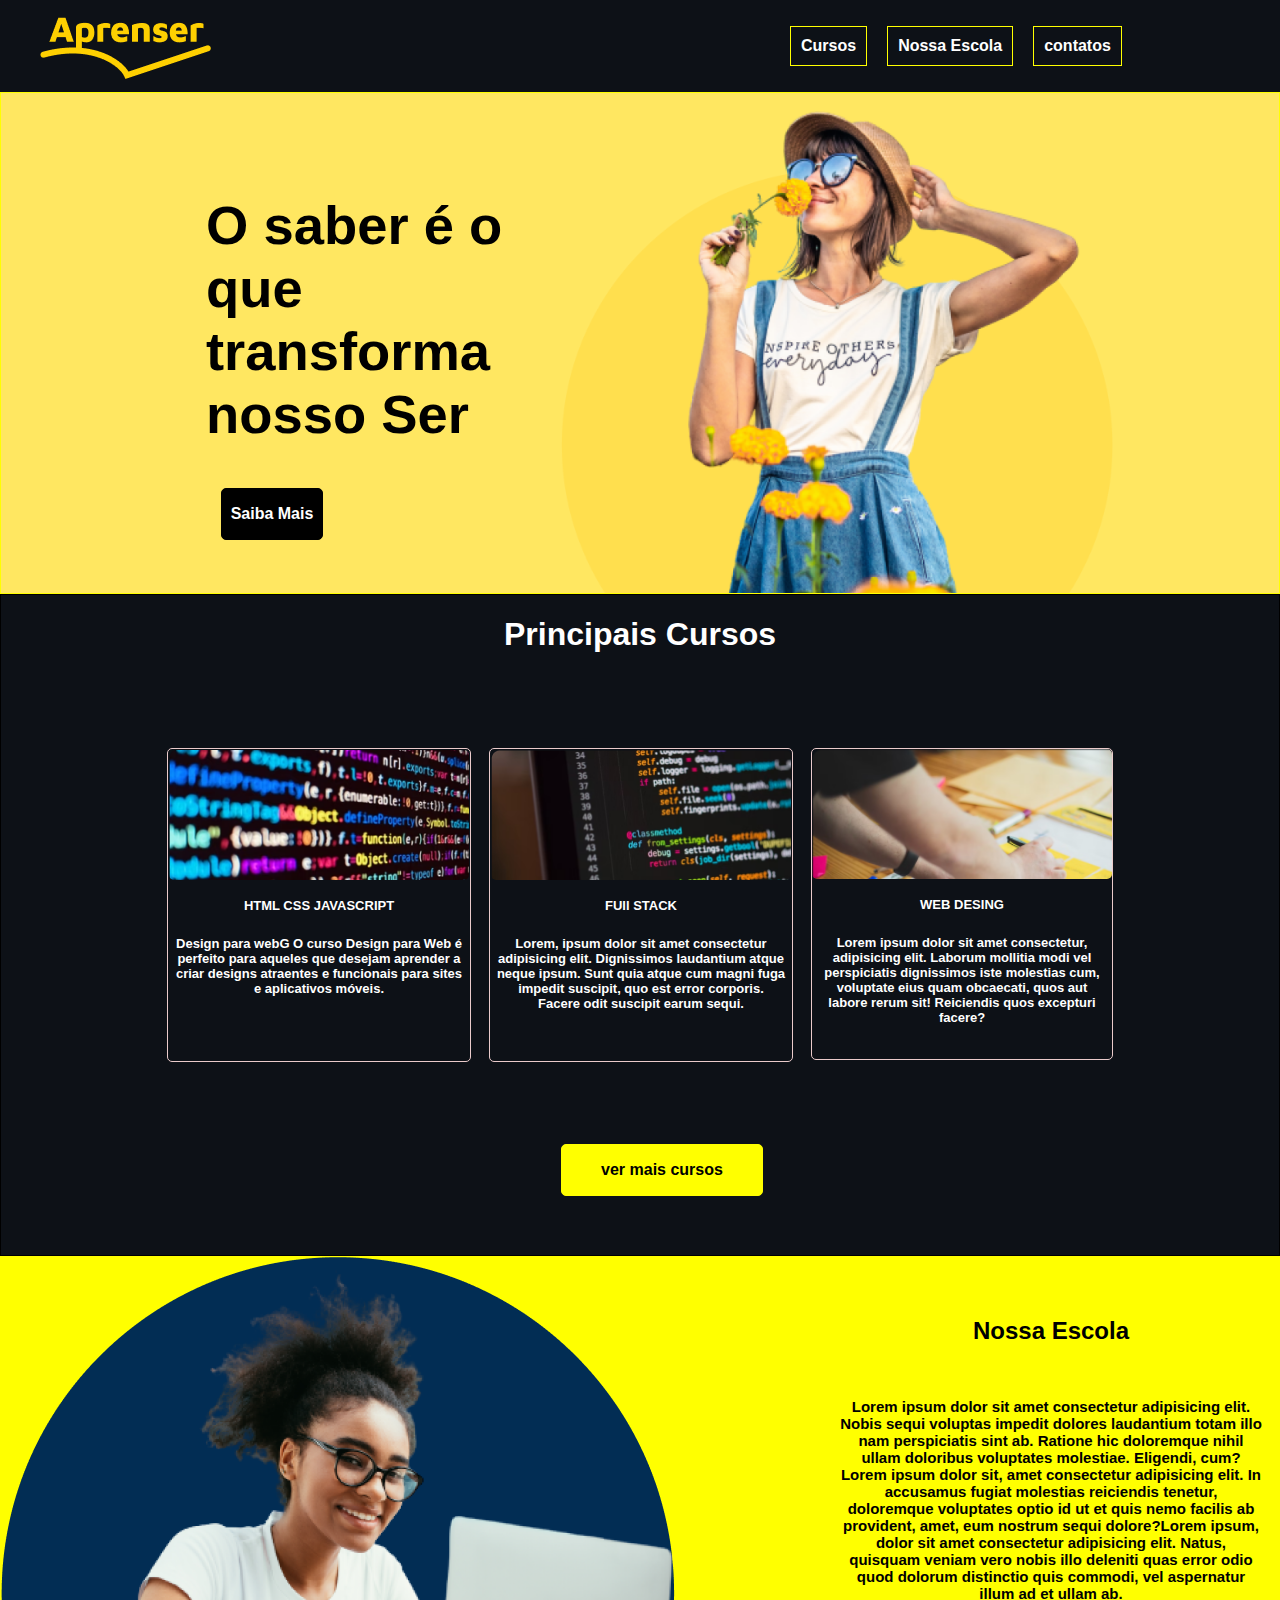
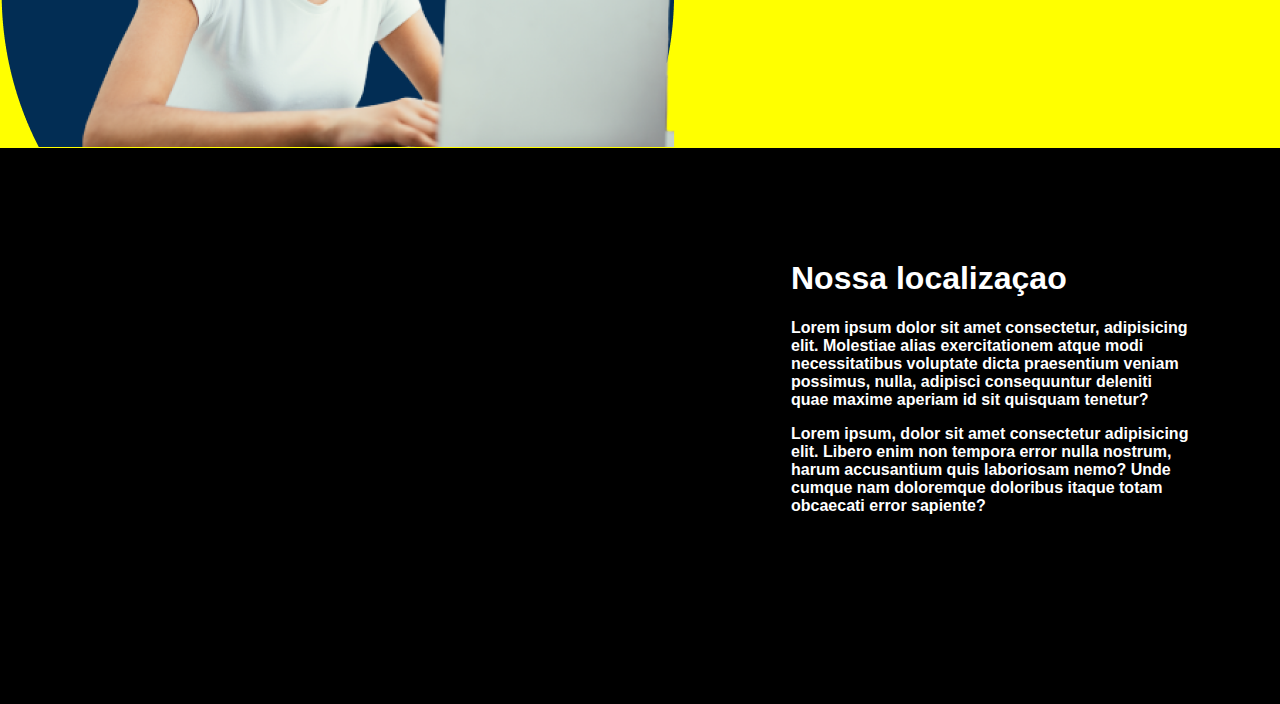
<file: index.html>
<!DOCTYPE html>
<html lang="pt-br">
<head>
    <meta charset="UTF-8">
    <meta name="viewport" content="width=device-width, initial-scale=1.0">
    <meta name="x_v_layout" author="kannwantes">
    <link rel="stylesheet" href="news_style.css">
    <link rel="stylesheet" href="nav.css">
    <title>index.___.kannwantes</title>
</head>
<body>
      <header>
        <div class="container_flex-list">
        <ul><div id="ajustar_list">
            <li>Cursos</li>
            <li>Nossa Escola</li>
            <li>contatos</li>
        </div></ul>
     </div>
      </header>

      <nav id="color-nav">
        
        <div class="container-image">
           <h1> O saber é o que transforma nosso Ser</h1>

        </div> 
        <div class="saiba-Mais">
          <p id="p1">Saiba Mais</p>
        </div>
      </nav>
     <section>
        <h1 id="title-nav">Principais Cursos</h1>
      <div class="container_curso_pai">
        <div class="container_curso_html_css">
          <div class="imagemcursos1"></div>
           <h3 id="text"> HTML CSS JAVASCRIPT</h3>
            <p id="text"> Design para webG
                O curso Design para Web é perfeito para aqueles que desejam aprender a criar designs atraentes e funcionais para sites e aplicativos móveis.</p>
        </div>
        <div class="container_curso_javascript">
          <div class="imagecursos2"></div>
           <h3 id="text">FUll  STACK</h3>
            <p id="text">Lorem, ipsum dolor sit amet consectetur adipisicing elit. Dignissimos laudantium atque neque ipsum. Sunt quia atque cum magni fuga impedit suscipit, quo est error corporis. Facere odit suscipit earum sequi.</p>
        </div>
        <div class="container_curso_fullstack">
          <div class="imagecursos3"></div>
         <h3 id="text">WEB DESING</h3>
            <p id="text">Lorem ipsum dolor sit amet consectetur, adipisicing elit. Laborum mollitia modi vel perspiciatis dignissimos iste molestias cum, voluptate eius quam obcaecati, quos aut labore rerum sit! Reiciendis quos excepturi facere?</p>
        </div>
      </div>
    </div>
    <div id="saiba-cursos">
     <p href="#header">ver mais cursos</p></div>
     </section>
     <article>
              <div class="container_infor_tag">
                <h2 id="quem_somos">Nossa Escola</h2>
                <br>
                <p id="xxtext">Lorem ipsum dolor sit amet consectetur adipisicing elit. Nobis sequi voluptas impedit dolores laudantium totam illo nam perspiciatis sint ab. Ratione hic doloremque nihil ullam doloribus voluptates molestiae. Eligendi, cum?Lorem ipsum dolor sit, amet consectetur adipisicing elit. In accusamus fugiat molestias reiciendis tenetur, doloremque voluptates optio id ut et quis nemo facilis ab provident, amet, eum nostrum sequi dolore?Lorem ipsum, dolor sit amet consectetur adipisicing elit. Natus, quisquam veniam vero nobis illo deleniti quas error odio quod dolorum distinctio quis commodi, vel aspernatur illum ad et ullam ab.</p></div>
     </article>
     
     
       <footer>  <div class="footer_div"><iframe src="https://www.google.com/maps/embed?pb=!4v1704675827786!6m8!1m7!1s8CYRhXK4Tr9385HwiHZToA!2m2!1d-22.78679760156332!2d-43.31270825169606!3f58.4236514571996!4f0!5f0.7820865974627469" width="600" height="450" style="border:0;" allowfullscreen="" loading="lazy" referrerpolicy="no-referrer-when-downgrade"></iframe></div>
                 <div class="informar">
                  <h1>Nossa localizaçao</h1>
                  <p>Lorem ipsum dolor sit amet consectetur, adipisicing elit. Molestiae alias exercitationem atque modi necessitatibus voluptate dicta praesentium veniam possimus, nulla, adipisci consequuntur deleniti quae maxime aperiam id sit quisquam tenetur?</p>
                  <p>Lorem ipsum, dolor sit amet consectetur adipisicing elit. Libero enim non tempora error nulla nostrum, harum accusantium quis laboriosam nemo? Unde cumque nam doloremque doloribus itaque totam obcaecati error sapiente?</p>
                 </div>
       </footer>
</body>
</html>
</file>
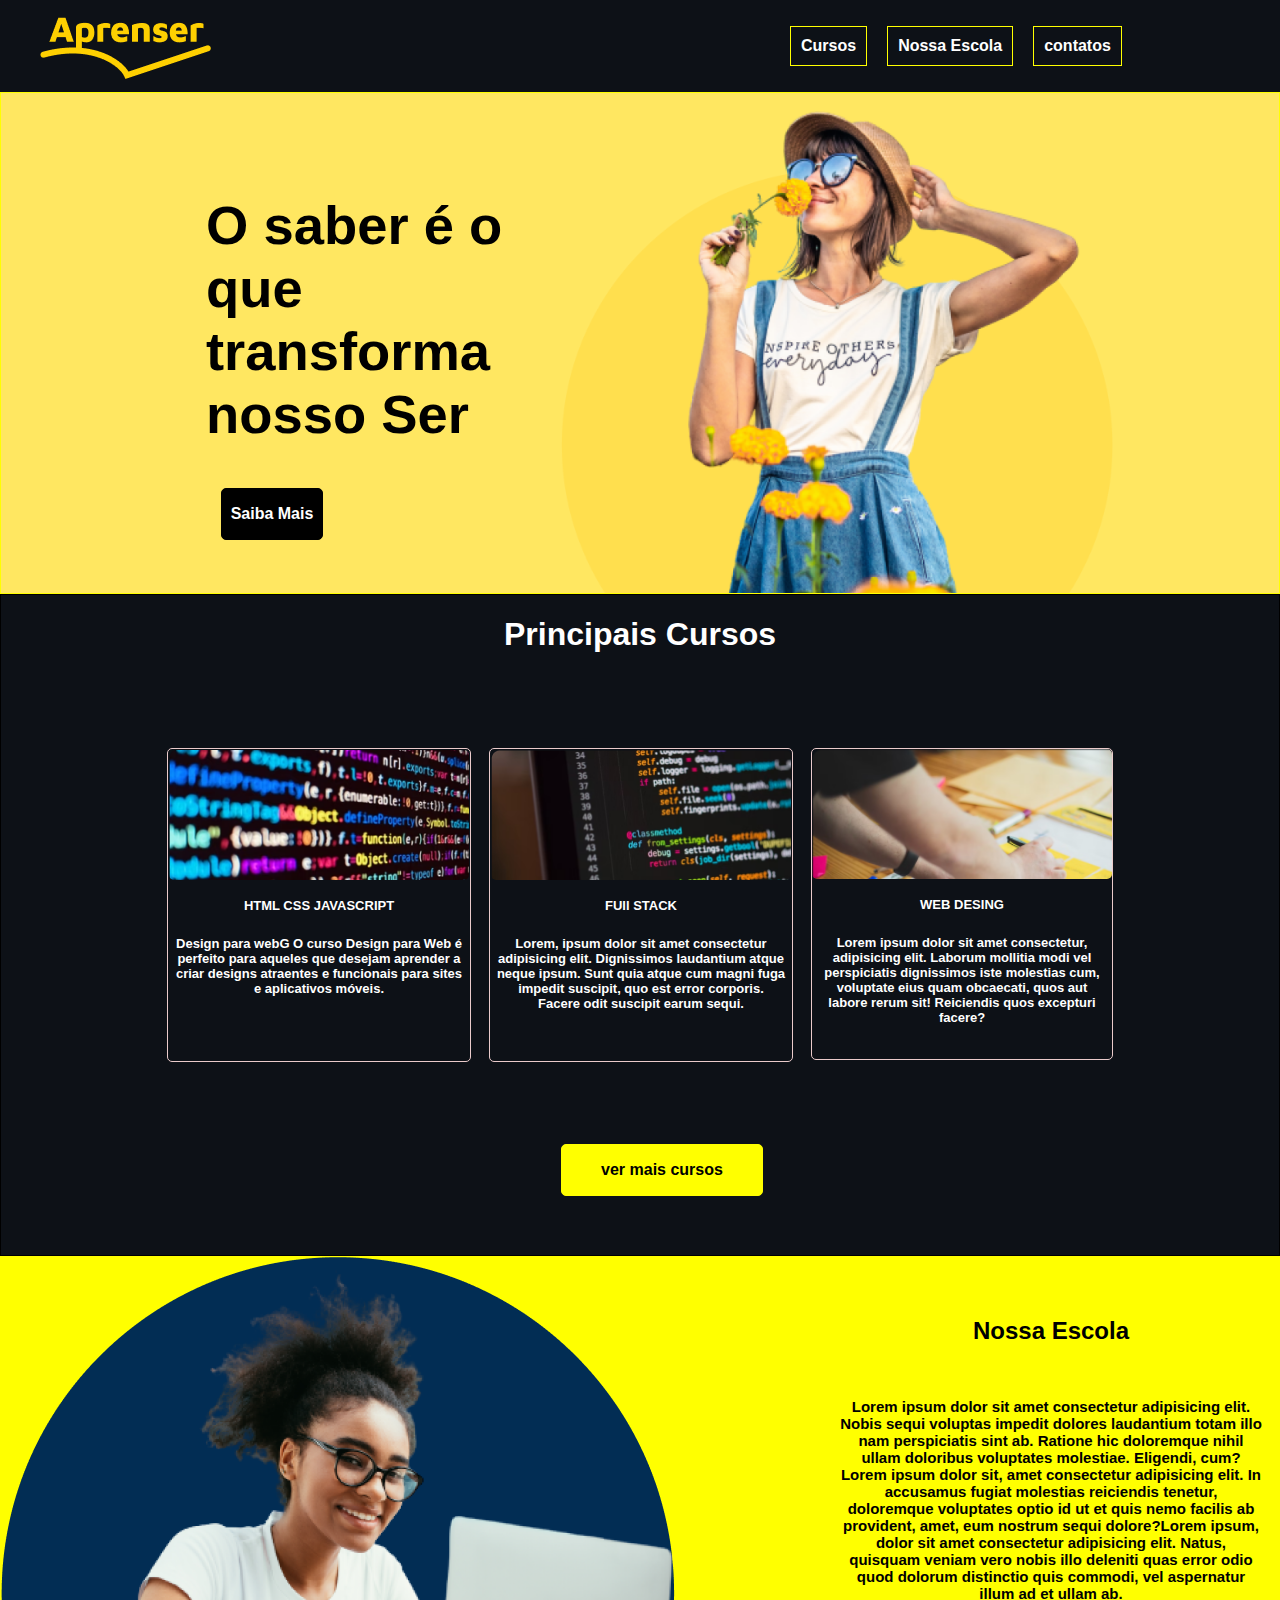
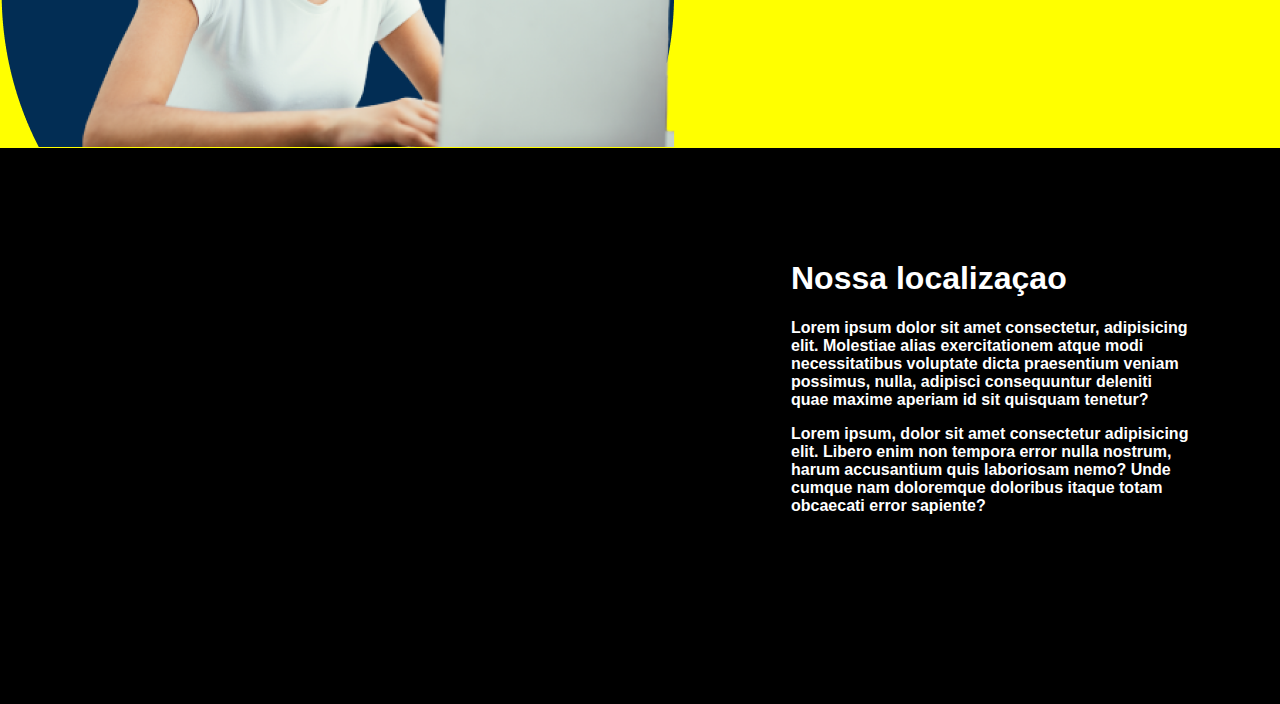
<file: index__.html>
<!DOCTYPE html>
<html lang="pt-br">
<head>
    <meta charset="UTF-8">
    <meta name="viewport" content="width=device-width, initial-scale=1.0">
    <meta name="x_v_layout" author="kannwantes">
    <link rel="stylesheet" href="news_style.css">
    <link rel="stylesheet" href="nav.css">
    <title>index.___.kannwantes</title>
</head>
<body>
      <header>
        <div class="container_flex-list">
        <ul><div id="ajustar_list">
            <li>Cursos</li>
            <li>Nossa Escola</li>
            <li>contatos</li>
        </div></ul>
     </div>
      </header>

      <nav id="color-nav">
        
        <div class="container-image">
           <h1> O saber é o que transforma nosso Ser</h1>

        </div> 
        <div class="saiba-Mais">
          <p id="p1">Saiba Mais</p>
        </div>
      </nav>
     <section>
        <h1 id="title-nav">Principais Cursos</h1>
      <div class="container_curso_pai">
        <div class="container_curso_html_css">
          <div class="imagemcursos1"></div>
           <h3 id="text"> HTML CSS JAVASCRIPT</h3>
            <p id="text"> Design para webG
                O curso Design para Web é perfeito para aqueles que desejam aprender a criar designs atraentes e funcionais para sites e aplicativos móveis.</p>
        </div>
        <div class="container_curso_javascript">
          <div class="imagecursos2"></div>
           <h3 id="text">FUll  STACK</h3>
            <p id="text">Lorem, ipsum dolor sit amet consectetur adipisicing elit. Dignissimos laudantium atque neque ipsum. Sunt quia atque cum magni fuga impedit suscipit, quo est error corporis. Facere odit suscipit earum sequi.</p>
        </div>
        <div class="container_curso_fullstack">
          <div class="imagecursos3"></div>
         <h3 id="text">WEB DESING</h3>
            <p id="text">Lorem ipsum dolor sit amet consectetur, adipisicing elit. Laborum mollitia modi vel perspiciatis dignissimos iste molestias cum, voluptate eius quam obcaecati, quos aut labore rerum sit! Reiciendis quos excepturi facere?</p>
        </div>
      </div>
    </div>
    <div id="saiba-cursos">
     <p href="#header">ver mais cursos</p></div>
     </section>
     <article>
              <div class="container_infor_tag">
                <h2 id="quem_somos">Nossa Escola</h2>
                <br>
                <p id="xxtext">Lorem ipsum dolor sit amet consectetur adipisicing elit. Nobis sequi voluptas impedit dolores laudantium totam illo nam perspiciatis sint ab. Ratione hic doloremque nihil ullam doloribus voluptates molestiae. Eligendi, cum?Lorem ipsum dolor sit, amet consectetur adipisicing elit. In accusamus fugiat molestias reiciendis tenetur, doloremque voluptates optio id ut et quis nemo facilis ab provident, amet, eum nostrum sequi dolore?Lorem ipsum, dolor sit amet consectetur adipisicing elit. Natus, quisquam veniam vero nobis illo deleniti quas error odio quod dolorum distinctio quis commodi, vel aspernatur illum ad et ullam ab.</p></div>
     </article>
     
     
       <footer>  <div class="footer_div"><iframe src="https://www.google.com/maps/embed?pb=!4v1704675827786!6m8!1m7!1s8CYRhXK4Tr9385HwiHZToA!2m2!1d-22.78679760156332!2d-43.31270825169606!3f58.4236514571996!4f0!5f0.7820865974627469" width="600" height="450" style="border:0;" allowfullscreen="" loading="lazy" referrerpolicy="no-referrer-when-downgrade"></iframe></div>
                 <div class="informar">
                  <h1>Nossa localizaçao</h1>
                  <p>Lorem ipsum dolor sit amet consectetur, adipisicing elit. Molestiae alias exercitationem atque modi necessitatibus voluptate dicta praesentium veniam possimus, nulla, adipisci consequuntur deleniti quae maxime aperiam id sit quisquam tenetur?</p>
                  <p>Lorem ipsum, dolor sit amet consectetur adipisicing elit. Libero enim non tempora error nulla nostrum, harum accusantium quis laboriosam nemo? Unde cumque nam doloremque doloribus itaque totam obcaecati error sapiente?</p>
                 </div>
       </footer>
</body>
</html>
</file>
<file: news_style.css>
body{
    margin: 0;
    overflow-x: hidden;
}

:root{
    --padding-mini-list:10px;
    --padding-image:15px;
}
header{
    background-color: hsl(216, 28%, 7%);
     
 
}
.container_flex-list{
    display: flex;
   background-image: url(novo_site_projeto/imagens/logoAprenser.png);
   position: relative;
   left: 40px;
   background-repeat: no-repeat;
   padding-right: var(--padding-image);
}
#ajustar_list{
    display: flex;
    position: relative;
    left: 700px;
     
}
li{
    padding: var(--padding-mini-list);
    list-style-type: none;
    color: white;
    margin:10px;
     
    font-family:  "Segoe UI", "Noto Sans", Helvetica, Arial, sans-serif, "Apple Color Emoji", "Segoe UI Emoji"; 
    font-weight: bold;
    border:1px solid yellow;
}
li:hover{
    background-color: rgb(255, 255, 0);
    color:black;
     transition: 1.2s;
}
</file>
<file: nav.css>
nav{
    border: 1px solid rgb(255, 255, 0);
    background-image: url(novo_site_projeto/imagens/HeroImage.png);
     background-repeat: no-repeat;
     height: 500px;
     background-size: 570px;
     background-position-x: 560px;
    background-color: rgb(255, 231, 97,2.1);
}
.container-image{
     left: 150px;
     width: 320px;
     position: relative;
    top: 30px;
    margin: 30px;
    margin-left: 50px;
    padding: 5px;
    font-family: 
     "Segoe UI", "Noto Sans", Helvetica, Arial, sans-serif, "Apple Color Emoji", "Segoe UI Emoji";
     font-weight: bold;
     font-size: 1.7em;
}
.saiba-Mais{
    border: 1px solid rgb(0, 0, 0);
    width: 100px; 
    position: relative;
    left: 220px;
    text-align: center;
    border-radius: 5px;
    background-color: black;
    color: white;
    font-family: 
    "Segoe UI", "Noto Sans", Helvetica, Arial, sans-serif, "Apple Color Emoji", "Segoe UI Emoji";
    font-weight:bold;
}
 
 .saiba-Mais:hover{
    color:black;
    border: 1px solid yellow;
    background-color: rgb(255, 255, 0);
     transition: 1.2s ease-in;
 }
#title-nav{
    text-align: center;
    color: white;
    font-weight: bold;
    font-family:  "Segoe UI", "Noto Sans", Helvetica, Arial, sans-serif, "Apple Color Emoji", "Segoe UI Emoji" ;
}
#title-nav:hover{
     color: yellow;
     transition: 2s ease-in;
}
 section{
    margin: 0;
     background-color: hsl(216, 28%, 7%);
    height: 660px;
   border: 1px solid black;
 }
 .container_curso_pai{
     font-weight: bolder;
    display: flex;
    margin: 9px;
    justify-content: center;
    padding: 64px;
 }
.container_curso_html_css{
    border:1px solid rgb(234, 203, 203);
    border-radius: 5px;
    padding: 1px;
    margin: 9px;
    height:310px;
    width: 300px;
    
}
.imagemcursos1{
     margin: 0;
    background-image: url(novo_site_projeto/imagens/curso-design-1.png);
    height:130px;
     border-radius: 5px;
    background-size: 350px;
    background-repeat: no-repeat;

}
.container_curso_javascript{
    border: 1px solid  rgb(234, 203, 203);
    border-radius: 5px;
    padding: 1px;
    margin: 9px;
    height: 310px;width: 300px;
}
.imagecursos2{
    background-image: url(novo_site_projeto/imagens/curso-design-2.png);
    height:130px;
    border-radius: 5px;
   background-size: 399px;
   background-repeat: no-repeat;
}
 
.container_curso_fullstack{
    border: 1px solid  rgb(234, 203, 203);
  
    border-radius: 5px;
    margin: 9px;
    height: 310px;
    width: 300px;
}
.imagecursos3{
    border:none;
    background-image: url(novo_site_projeto/imagens/curso-design.png);
    height:130px;
    border-radius: 5px;
   background-size: 450px;
   background-repeat: no-repeat;  }
 #text{
    color: white;
    padding: 5px;
    text-align: center;
    font-size: small;
    font-family:  "Segoe UI", "Noto Sans", Helvetica, Arial, sans-serif, "Apple Color Emoji", "Segoe UI Emoji" ;
 }
 #text:hover{
    color: rgb(255, 255, 0);
    transition: 2s;
 }
#saiba-cursos{
    text-align: center;
    background-color: yellow;
    border: 1px solid rgb(255, 255, 0);
    border-radius: 5px;
    width: 200px;
    position: relative;
    left: 560px;
    font-family:  "Segoe UI", "Noto Sans", Helvetica, Arial, sans-serif, "Apple Color Emoji", "Segoe UI Emoji" ;
    font-weight: 700;
}
article{
    background-image: url(novo_site_projeto/imagens/nossa-escola.png);
    background-repeat: no-repeat;
     
   
    width: 2000px;
    height: 490px;
    border: 1px solid yellow;

    background-color:yellow;
  
}
#quem_somos{
    text-align: center;
    color: rgb(0, 0, 0);
    font-family:  "Segoe UI", "Noto Sans", Helvetica, Arial, sans-serif, "Apple Color Emoji", "Segoe UI Emoji";
}
 #xxtext{
    font-weight: 600;
    text-align: center;
     font-size: 15px;
    font-family:  "Segoe UI", "Noto Sans", Helvetica, Arial, sans-serif, "Apple Color Emoji", "Segoe UI Emoji";
    color: rgb(0, 0, 0);
    font-weight: bolder;
 } 
 .container_infor_tag{
   padding: 20px;
    width:422px;
    position: relative;
     left: 799px;
     margin: 20px;
     height:400px ;
 }
 footer{  
    border: 1px solid rgb(0, 0, 0);
    display: flex;
    background-color: rgb(0, 0, 0);
 }
 .footer_div{
    margin: 50px;
 }
 .informar{
     color: white;
    margin: 90px;
    font-family: "Segoe UI", "Noto Sans", Helvetica, Arial, sans-serif, "Apple Color Emoji", "Segoe UI Emoji";
    font-weight: bold;
 }
</file>
